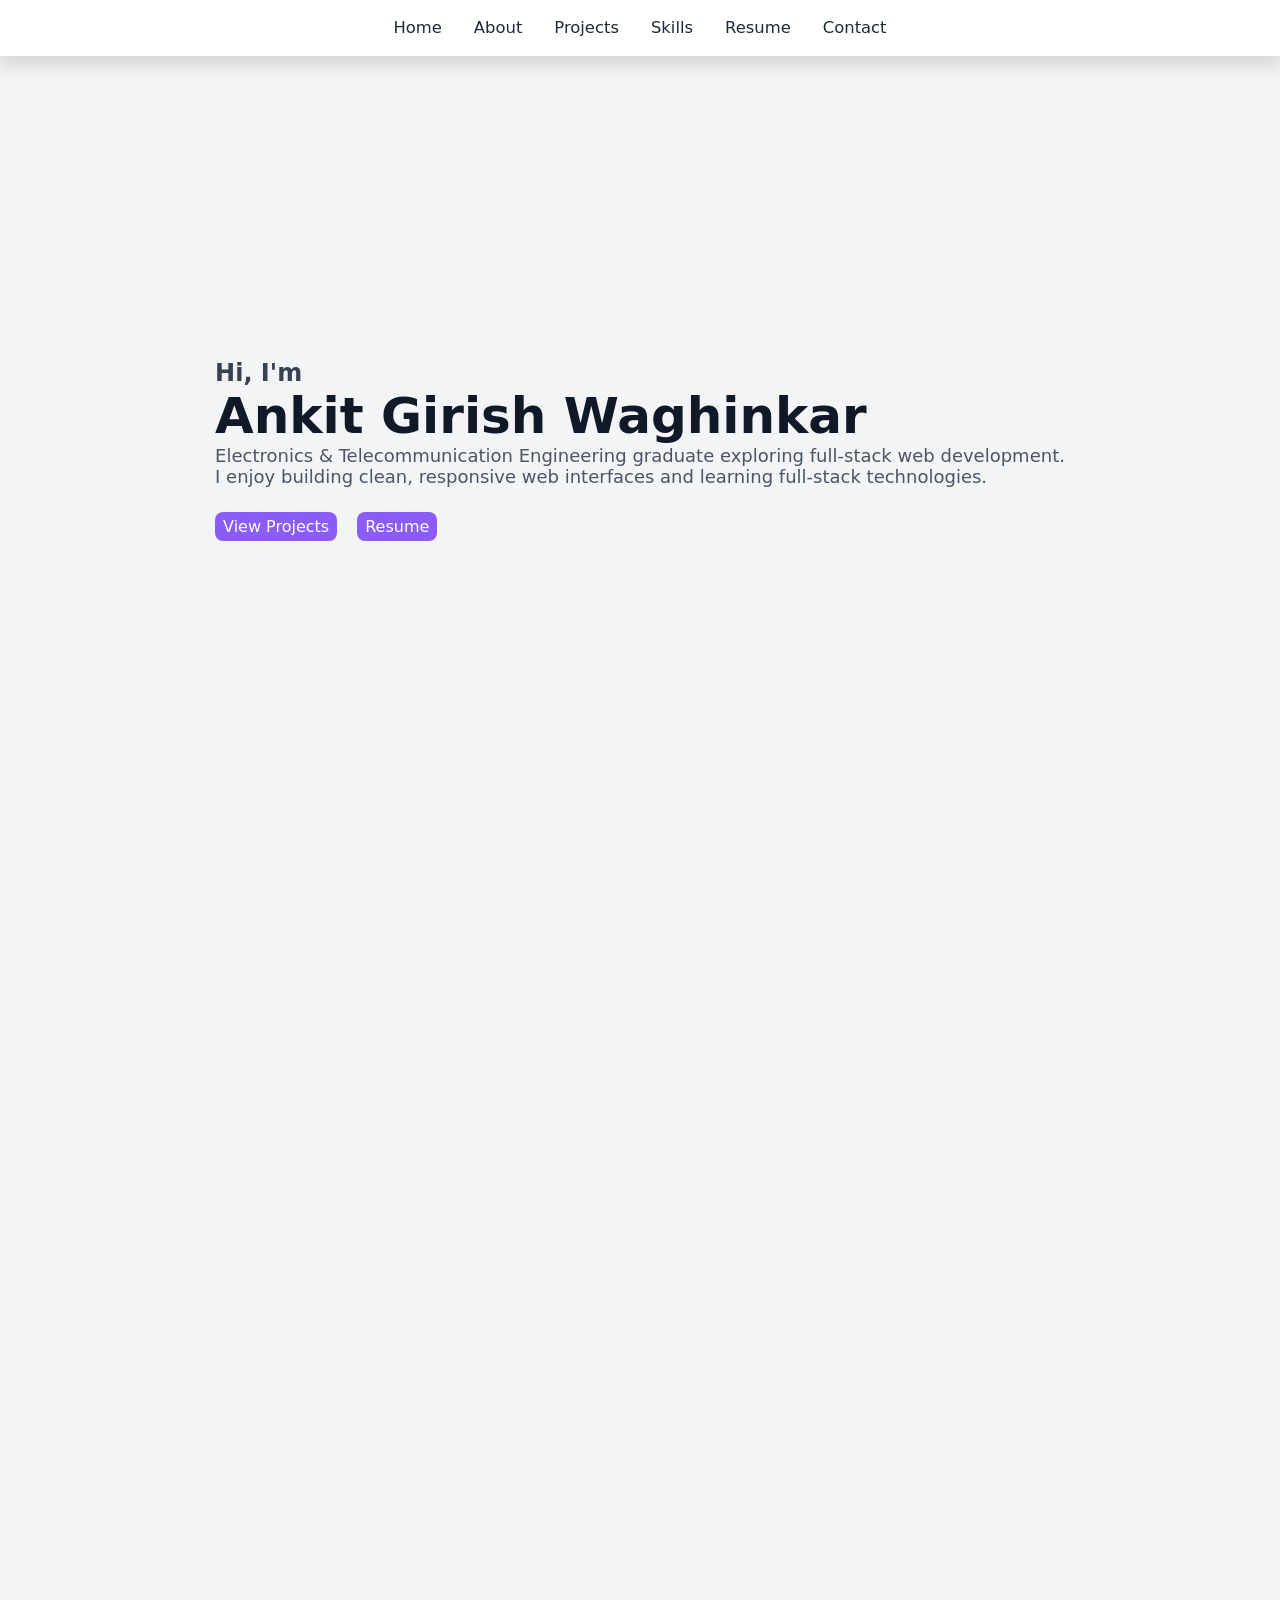
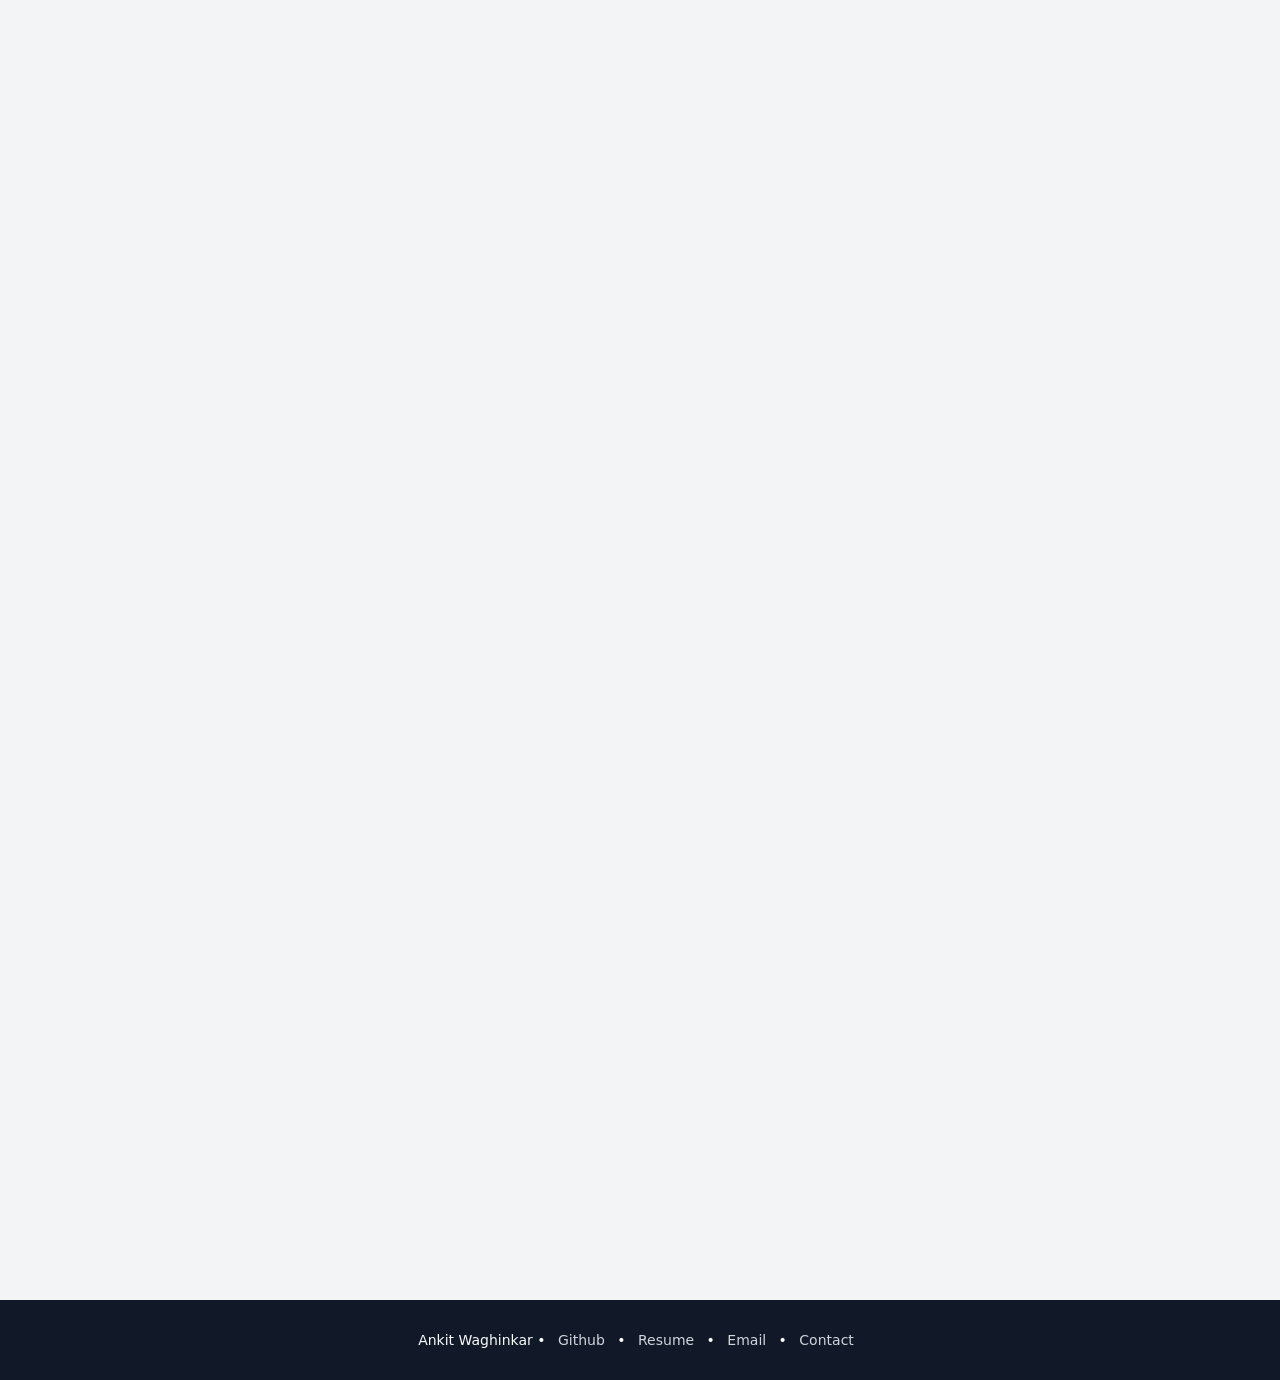
<file: index.html>
<!DOCTYPE html>
<html lang="en">
<head>
    <meta charset="UTF-8">
    <meta name="viewport" content="width=device-width, initial-scale=1.0">
    
    <title>Portfolio</title>
    <link rel="stylesheet" href="style.css">
    <link rel="preconnect" href="https://fonts.googleapis.com">
    <link rel="preconnect" href="https://fonts.gstatic.com" crossorigin>
    <link href="https://fonts.googleapis.com/css2?family=Borel&display=swap" rel="stylesheet">
        
</head>
<body>

  <header>
    <!-- navigation bar -->
     <nav id="navbar">
      <ul>
        <li><a href="#home" class="hideOnMobile">Home</a></li>
        <li><a href="#about" class="hideOnMobile">About</a></li>
        <li><a href="#projects" class="hideOnMobile">Projects</a></li>
        <li><a href="#skills" class="hideOnMobile">Skills</a></li>
        <li><a href="https://AnkitWaghinkar.github.io/Portfolio/Ankit Resume.pdf" target="_blank" rel="noopener noreferrer" class="hideOnMobile">Resume</a></li>
        <li><a href="#contact-me" class="hideOnMobile">Contact</a></li>
        <li class="showSideBar"><button>&#x2630;</button></li>
      </ul>
     </nav>

     <aside id="sidebar">
      <ul>
        <li class="hideSideBar"><button>&#x2715;</button></li>
        <li><a href="#home">Home</a></li>
        <li><a href="#about">About</a></li>
        <li><a href="#projects">Projects</a></li>
        <li><a href="#skills">Skills</a></li>
        <li><a href="https://AnkitWaghinkar.github.io/Portfolio/Ankit Resume.pdf" target="_blank" rel="noopener noreferrer">Resume</a></li>
        <li><a href="#contact-me">Contact</a></li>
      </ul>
     </aside>

  </header>
    
  <aside>
    <div class="sidebar">

    </div>
  </aside>

  <main>
    <!-- home section -->
    <section id="home" class="section">
      <div class="homeDiv">
        <h2>Hi,  I'm </h2>
        <h1>Ankit Girish Waghinkar</h1>

        <p>Electronics & Telecommunication Engineering graduate exploring full-stack web development.</p>

        <p>I enjoy building clean, responsive web interfaces and learning full-stack technologies.</p>

        <div class="homeButtons">
          <a href="#projects" >View Projects</a>
          <a href="https://AnkitWaghinkar.github.io/Portfolio/Ankit Resume.pdf" target="_blank" rel="noopener noreferrer">Resume</a>
        </div>
      </div>

    </section>

    <!-- about section -->
    <section id="about" class="section">
      <div class="aboutDiv">

        <h2>About</h2>
        <div class="aboutme">
          <p>I'm an Electronics & Telecommunication Engineering graduate with hands-on experience in IoT, PCB design, and microcontroller-based systems using Arduino and Raspberry Pi. Over time, I developed a strong interest in web development and began creating clean, responsive projects using HTML, CSS, and JavaScript. <br> <br>

          I enjoy building practical solutions for both hardware and software and I'm gradually expanding into backend technologies like Python, SQL, MongoDB, and Node.js. My portfolio reflects my blend of electronics engineering and web development interests.</p>
        </div>
      </div>
    </section>

    <!-- projects section -->
    <section id="projects" class="section">
      <div class="projectHeading">
        <h2>Projects</h2>
        <p>A collection of my projects and mini-projects.</p>
      </div>
      
      <div class="projectDiv">
        <div class="projectBox">
          <img src="Images/home.png" class="projectImg">
          
          <div class="projectInfoDiv">

            <!-- camping website -->
            <p class="projectTitle">Camping Website</p>
            <p>Tech used: HTML &#8226; CSS &#8226; JavaScript</p>
            
            <div class="projectAnchors">
              Links:
              <a href="https://ankitwaghinkar.github.io/Camping-website-using-HTML-CSS-and-JavaScript/" target="_blank" rel="noopener noreferrer">Live Demo</a>|
              <a href="https://github.com/AnkitWaghinkar/Camping-website-using-HTML-CSS-and-JavaScript" target="_blank" rel="noopener noreferrer">Source Code</a>    
            </div>
          </div>
          
        </div>

        <div class="projectBox">
          <img src="Images/motion-detected.png" class="projectImg proteus">
          
          <!-- PIR motion sensor -->
          <div class="projectInfoDiv">
            <p class="projectTitle">PIR Motion Sensor</p>
            <p>Tech used: Proteus</p>
            
            <div class="projectAnchors">
              Links:
              <a href="https://github.com/AnkitWaghinkar/PIR-Motion-Sensor-Based-Home-Security-System-Using-Arduino-on-Proteus-" target="_blank" rel="noopener noreferrer">Source Code</a>    
            </div>
          </div>
          
        </div>

        <div class="projectBox">
          <img src="Images/Weather App preview.png" class="projectImg">
          
          <!-- Weather APP -->
          <div class="projectInfoDiv">
            <p class="projectTitle">Weather App</p>
            <p>Tech used: HTML &#8226; CSS &#8226; JavaScript</p>
            
            <div class="projectAnchors">
              Links:
              <a href="https://ankitwaghinkar.github.io/Weather-App-using-HTML-CSS-and-JavaScript/" target="_blank" rel="noopener noreferrer">Live Demo</a>|
              <a href="https://github.com/AnkitWaghinkar/Weather-App-using-HTML-CSS-and-JavaScript" target="_blank" rel="noopener noreferrer">Source Code</a>    
            </div>
          </div>
          
        </div>

        <div class="projectBox">
          <img src="Images/Notes App preview.png" class="projectImg">
          
          <!-- Notes App -->
          <div class="projectInfoDiv">
            <p class="projectTitle">Notes App</p>
            <p>Tech used: HTML &#8226; CSS &#8226; JavaScript</p>
            
            <div class="projectAnchors">
              Links:
              <a href="https://ankitwaghinkar.github.io/Notes-App-using-HTML-CSS-and-JavaScript/" target="_blank" rel="noopener noreferrer">Live Demo</a>|
              <a href="https://github.com/AnkitWaghinkar/Notes-App-using-HTML-CSS-and-JavaScript" target="_blank" rel="noopener noreferrer">Source Code</a>    
            </div>
          </div>
          
        </div>

        <div class="projectBox">
          <img src="Images/Music Player preview.png" class="projectImg">
          
          <!-- Music Player -->
          <div class="projectInfoDiv">
            <p class="projectTitle">Music Player</p>
            <p>Tech used: HTML &#8226; CSS &#8226; JavaScript</p>
            
            <div class="projectAnchors">
              Links:
              <a href="https://ankitwaghinkar.github.io/Music-Player-using-HTML-CSS-and-JavaScript/" target="_blank" rel="noopener noreferrer">Live Demo</a>|
              <a href="https://github.com/AnkitWaghinkar/Music-Player-using-HTML-CSS-and-JavaScript" target="_blank" rel="noopener noreferrer">Source Code</a>    
            </div>
          </div>
          
        </div>
      </div>

      <div class="endProject">
        <p>Currently working on backend and full-stack projects using Python, SQL, MongoDB, and Node.js.</p>
      </div>

    </section>

    <!-- skills -->
    <section id="skills" class="section">
      <div class="skills-div">
        <div class="skills-heading">
          <h2>Skills</h2>
          <p class="subtitle">Everything I've learned and practiced so far</p>
        </div>
        
        <div class="skills-titles">
          <p class="skills-p">Web Development:</p>
        </div>
        <div class="logo-div">
          <!-- Html -->
          <img src="Icons/HTML5_logo edited.png" alt="HTML" class="logo" loading="lazy">
        </div>

        <div class="logo-div">
          <!-- CSS -->
          <img src="Icons/CSS3_logo edited.png" alt="CSS" class="logo" loading="lazy">
        </div>

        <div class="logo-div">
          <!-- Javascript -->
          <img src="Icons/JavaScript-logo.png" alt="JS" class="logo" loading="lazy">
        </div>

        <div class="logo-div">
          <!-- Github -->
          <img src="Icons/github-6980894_640.png" alt="Github" class="logo" loading="lazy">
        </div>

        <div class="skills-titles">
          <p class="skills-p">Programming Languages:</p>
        </div>
          
        <div class="logo-div">
          <!-- Python -->
          <img src="Icons/Python-logo-notext.svg.png" alt="Python" class="logo" loading="lazy">
        </div>

        <div class="logo-div">
          <!-- C -->
          <img src="Icons/C_Logo.png" alt="C" class="logo" loading="lazy">
        </div>

        <div class="logo-div">
          <!-- SQL -->
          <img src="Icons/SQL.png" alt="SQL" class="logo" loading="lazy">
        </div>

        <div class="logo-div">
          <!-- OOPS Java -->
          <img src="Icons/[CITYPNG.COM]HD Java Coffee Cup Logo Transparent PNG - 2000x2000.png" alt="OOPS" class="logo" loading="lazy">  
        </div>

        <div class="skills-titles">
          <p class="skills-p">Hardware & Tools:</p>
        </div>

        <div class="logo-div">
          <!-- Arduino -->
          <img src="Icons/Arduino_Logo.svg.png" alt="Arduino" class="logo" loading="lazy">
        </div>

        <div class="logo-div">
          <!-- Raspberry PI -->
          <img src="Icons/Raspberry.png" alt="Raspberry" class="logo" loading="lazy">
        </div>

        <div class="logo-div">
          <!-- Proteus -->
          <img src="Icons/Proteus Logo.png" alt="Proteus" class="logo" loading="lazy">
        </div>

        <div class="skills-titles">
          <p class="skills-p">Database:</p>
        </div>

        <div class="logo-div">
          <!-- MongoDB -->
          <img src="Icons/MongoDB.png" alt="MongoDB" class="logo" loading="lazy">
        </div>

        <div class="skills-titles">
          <p class="skills-p">Design & Editing:</p>
        </div>

        <div class="logo-div">
          <!-- Autocad -->
          <img src="Icons/AutoCad edited.png" alt="AutoCad" class="logo" loading="lazy">
        </div>

        <div class="logo-div">
          <!-- Adobe Photoshop -->
          <img src="Icons/Adobe_Photoshop_CC_icon.svg.png" alt="Photoshop" class="logo" loading="lazy">
        </div>

        <div class="logo-div">
          <!-- Sony Vegas -->
          <img src="Icons/sony-vegas-logo-icon.png" alt="Sony Vegas" class="logo" loading="lazy">
        </div>

        <div class="skills-titles">
          <p class="skills-p">Currently Learning</p>
        </div>

        <div class="logo-div">
          <!-- Node.js -->
          <img src="Icons/Node.js.png" alt="Node.js" class="logo" loading="lazy">
        </div>

        <div class="logo-div">
          <!-- figma -->
          <img src="Icons/Figma-1-logo.png" alt="Figma" class="logo" loading="lazy">
        </div>
      </div>
    </section>

    <!-- contact section -->
    <section id="contact-me" class="section">

      <div class="contact">
      <!-- personal details -->
        <div class="personal-details">
          <div class="my-phone">
            <p class="personal-label">Mobile Number</p>
            <p class="personal-label-info"> 
              <img src="Icons/phone-contact.png" class="personal-details-icons"> 
              7506317943
            </p>
            <button class="personal-copy-btn">Copy</button>
          </div>

          <div class="my-email">
            <p class="personal-label">Email Address</p>
            <p class="personal-label-info"> 
              <img src="Icons/email-contact.png" class="personal-details-icons"> 
              ankit.waghinkar@gmail.com
            </p>
            <button class="personal-copy-btn">Copy</button>
          </div>

          
        </div>

      <!-- contact form -->
        <div class="contact-form">
          <p class="contact-heading">Get in Touch</p>
          <p class="contact-subheading">Available for work and open to new projects.</p>

          <!-- form -->
          <form action="https://api.web3forms.com/submit" method="POST">
            
            <input type="hidden" name="access_key" value="aaf78e6a-725f-4de4-a6f5-43fa888fe339">

            <!-- to redirect on my thank you page -->
             <input type="hidden" name="redirect" value="https://ankitwaghinkar.github.io/Portfolio/thank.html">

            <!-- For bot checking -->
            <input type="hidden" name="captcha" value="true">
            <input type="checkbox" name="botcheck" style="display:none;">

            <div class="form-group">
              <input type="text" name="first-name" id="first-name" required placeholder="">
              <label for="first-name">First Name</label>
            </div>

            <div class="form-group">
              <input type="text" name="last-name" id="last-name" required placeholder="">
              <label for="last-name">Last Name</label>
            </div>
            
            <div class="form-group">
              <input type="email" name="email" id="email" placeholder="" required>
              <label for="email">Email Address</label>
            </div>  

            <div class="form-group">
              <input type="tel" name="phone-number" id="phone-number" placeholder="" pattern="[0-9]{10,}" title="Please enter at least 10 digits">
              <label for="phone-number">Phone</label>
            </div>
            
            <div class="form-group">
              <textarea name="message" id="message" placeholder="" rows="2"></textarea>
              <label for="message" class="textarea-label">Drop a Message</label>
            </div>

            <div class="form-group">
              <button type="submit" class="contact-submit-btn">Send Message</button>
            </div> 
          </form>
        </div>      
      </div>
    </section>
  </main>
  
  <footer>
    <p>
      Ankit Waghinkar &#8226;
      <a href="https://github.com/AnkitWaghinkar?tab=repositories" target="_blank" rel="noopener noreferrer">Github</a> &#8226;
      <a href="https://AnkitWaghinkar.github.io/Portfolio/Ankit Resume.pdf" target="_blank" rel="noopener noreferrer">Resume</a> &#8226;
      <a href="mailto:ankit.waghinkar@gmail.com">Email</a> &#8226;
      <a href="#contact-me">Contact</a> 
    </p>
  </footer>
<script src="script.js"></script>
</body>

</html>
</file>
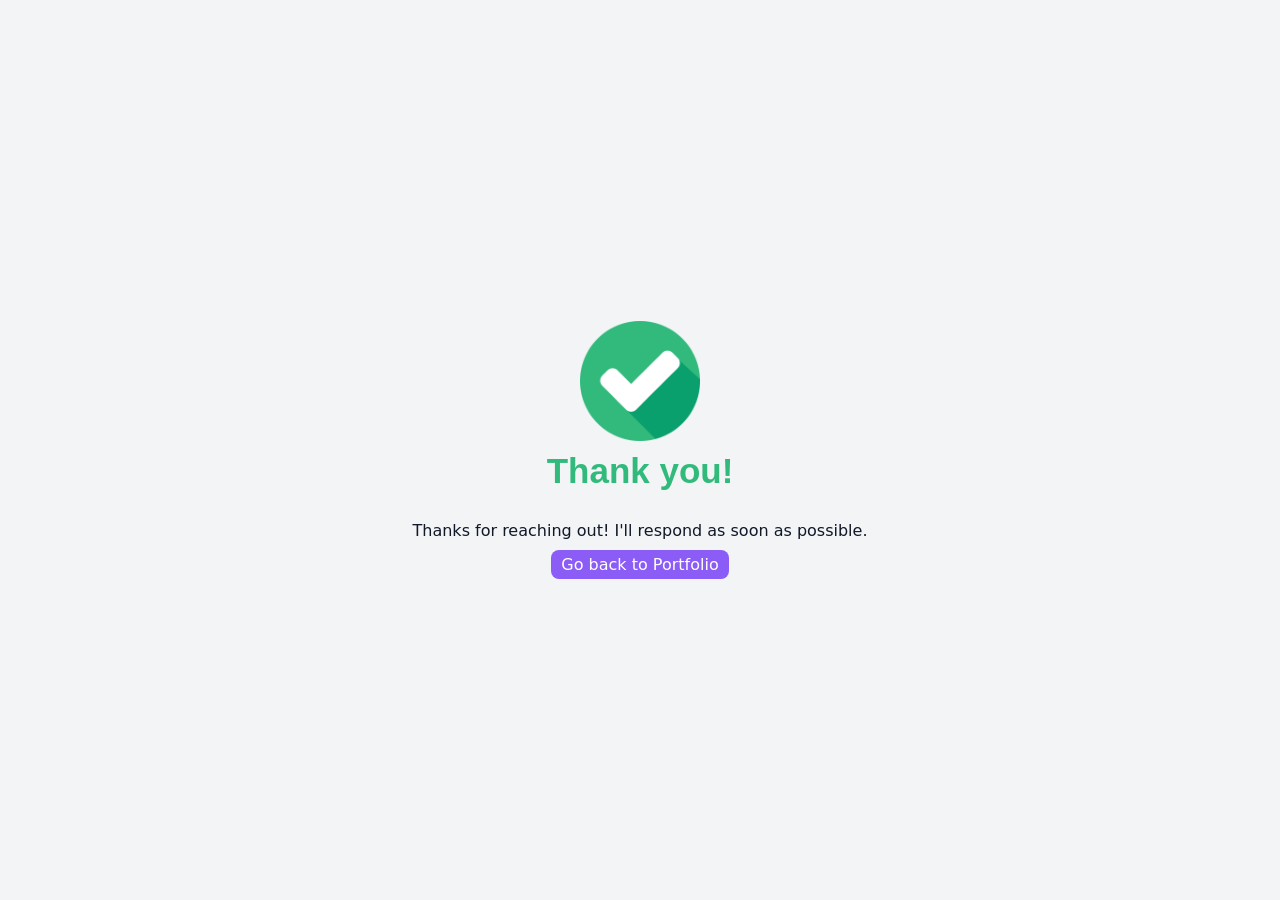
<file: thank.html>
<!DOCTYPE html>
<html lang="en">
<head>
    <meta charset="UTF-8">
    <meta name="viewport" content="width=device-width, initial-scale=1.0">
    <title>Thank you</title>
    <link rel="stylesheet" href="thank.css">
</head>
<body>

    <div>
        <img src="Icons/check.png" class="checkImg">
        <h2>Thank you!</h2>
        <p>Thanks for reaching out! I'll respond as soon as possible.</p>
        <a href="index.html">Go back to Portfolio</a>
    </div>
    
    <script src="script.js"></script>
</body>
</html>
</file>
<file: style.css>
:root{
    --body-backgorund: #f3f4f6;
    --nav-footer: ;
    --color-div-bg: #ffffff; 
    --color-div-border: #cbd5e1;

    --shadow-mid: 0 4px 6px rgba(0, 0, 0, 0.08);
    --shadow-sm: 0 1px 2px rgba(0, 0, 0, 0.05);
    --shadow-lg: 0 10px 15px rgba(0, 0, 0, 0.12);

    /* Text */
    --color-heading: #111827;
    --color-subtitle: #374151;
    --color-text: #1f2937;
    --color-muted: #6b7280;

    /* Accent */
    --color-accent: #8b5cf6;
    --color-accent-hover: #7c3aed;

    /* Forms & Inputs */
    --color-input-bg: #ffffff;
    --color-input-border: #cbd5e1;   /* darker border */
    --color-input-text: #111827;
    --color-input-focus: var(--color-accent);

    /* Buttons */
    --color-btn-bg: var(--color-accent);
    --color-btn-text: #ffffff;
    --color-btn-hover: var(--color-accent-hover);

    /* Links */
    --color-link: var(--color-accent);
    --color-link-hover: var(--color-accent-hover);

    /* Nav */
    --nav-bg: #ffffff;
    --nav-text: #1f2937;
    --nav-text-hover: var(--color-accent);

    /* Footer */
    --footer-bg: #111827;
    --footer-text: #f9fafb;
    --footer-link: #d1d5db;
    --footer-link-hover: var(--color-accent);
}

*{
    margin: 0;
    padding: 0;
    font-family: system-ui, -apple-system, BlinkMacSystemFont, 'Segoe UI', Roboto, Oxygen, Ubuntu, Cantarell, 'Open Sans', 'Helvetica Neue', sans-serif;
}

html{
    scroll-behavior: smooth;
}

body{
    display: flex;
    flex-direction: column;
    background-color: var(--body-backgorund);
}

/* navigation bar */
nav{
    display: flex;
    position: fixed;
    width: 100%;
    z-index: 1;
    background-color: var(--nav-bg);
    box-shadow: var(--shadow-lg);
    transition: all 0.5s ease-in-out;
}

nav ul{
    display: flex;
    justify-content: center;
    align-items: center;
    width: 100%;
}

nav  li{
    list-style: none;
    height: 3.5rem;
}

nav  a{
    position: relative;
    text-decoration: none;
    padding: 0 1rem;
    line-height: 3.5rem;
    font-size: 1.025rem;
    display: flex;
    align-items: center;
    color: var(--nav-text);
    transition: all 0.2s linear;
}

nav a:hover{
    color: var(--nav-text-hover);
    background-color: #d4cbe148;
}

nav li:last-child{
    display: none;

    @media (max-width:580px) {
        margin-left: auto;
        display: block;
    }
}

nav button,
#sidebar button{
    border: none;
    background: none;
    font-size: 1.1rem;
    text-align: start;
    padding: 0 1rem;
    cursor: pointer;
    width: 100%;
    line-height: 3.5rem;
    color: var(--nav-text);
}

/* hide nav link on mobile */
@media (max-width:580px) {
    .hideOnMobile{
        display: none;
        transition: all 0.3s ease-in-out;
    }
}

/* sidebar */
#sidebar {
    position: fixed;
    top: 0;
    right: -17rem;
    z-index: 1;
    width: 15.625rem;
    height: 100%;
    background: var(--nav-bg);
    box-shadow: -2px 0 8px rgba(0, 0, 0, 0.226);
    transition: all 0.5s ease-in-out;
    padding: 2rem 0;

    @media (min-width:580px) {
        display: none;
    }
}

#sidebar ul {
    list-style: none;
    padding: 0;
}

#sidebar li {
    margin: 0.1rem 0;
}

#sidebar li:hover{
    background-color: #d4cbe148;
}

#sidebar a{
    text-decoration: none;
    color: var(--nav-text);
    width: 100%;
    display: flex;
    justify-content: flex-start;
    align-items: center;
    padding: 0.8rem 1.2rem;
    transition: all 0.3s ease-in-out;
}

#sidebar a:hover{
    color: var(--nav-text-hover);
}

#sidebar.open{
    right: 0;
}

section{
    display: flex;
    justify-content: center;
    align-items: center;
    flex-direction: column;
    min-height: 100dvh;
}

/* Home section */
.homeDiv h2{
   margin-inline: 25px;
   color: #374151;
}

.homeDiv h1{
   margin-inline: 25px;
   font-size: 50px;
   color: #111827;
}

.homeDiv p{
    margin-inline: 25px;
    font-size: 18px;
    color: #4b5563;
}

.homeButtons{
    display: flex;
    justify-content: flex-start;
    gap: 20px;
    margin-inline: 25px;
    margin-top: 25px;
}

.homeButtons a{
    background-color: var(--color-accent);
    color: var(--color-btn-text);
    text-decoration: none;
    padding: 5px 8px 5px 8px;
    border-radius: 8px;
    transition: all 0.3s linear;
}

.homeButtons a:hover{
    transform: translateY(-4px);
    background-color: var(--color-accent-hover);
}

#home{
    text-align: left;
}

/* About Page */
.aboutDiv{
    display: flex;
    justify-content: center;
    align-items: center;
    flex-direction: column;
    width: 75%;
    margin: 15px;

    @media (max-width:400px) {
        width: 100%;
    }
}

.aboutDiv h2{
    font-size: 32px;
}

.aboutme{
    color: var(--color-text);
    font-size: 16px;
}

/* project section */
.projectHeading{
    display: flex;
    justify-content: center;
    align-items: center;
    flex-direction: column;
    margin: 10px;
}

.projectHeading h2{
    color: var(--color-heading);
    font-size: 2rem;
}

.projectHeading p{
    color: var(--color-subtitle);
    text-align: center;
}

.endProject{
    display: flex;
    justify-content: center;
    align-items: center;
    flex-direction: column;
    margin: 10px;
    height: auto;
}

.endProject p{
    color: var(--color-subtitle);
    text-align: center;
    margin-bottom: 80px;
}

/* project cards */
.projectDiv{
    display: flex;
    justify-content: center;
    align-items: center;
    flex-wrap: wrap;
    gap: 25px;
    margin-block: 15px;
}

.projectBox{
    background-color: var(--nav-bg);
    border-radius: 8px;
    box-shadow: var(--shadow-mid);
    height: 240px;
    padding-bottom: 5px;
    width: 280px;
    position: relative;
    border: 1px solid #6b728071;
}

.projectImg{
    width: 250px;
    justify-self: center;
    margin-inline: 15px;
}

/* for proteus image */
.proteus{
    margin-top: 20px;
}

.projectInfoDiv{
    display: flex;
    justify-content: center;
    align-items: center;
    flex-direction: column;
    padding-block: 5px;
    position: absolute;
    bottom: 5px;
    width: 100%;
    border-radius: 0 0 8px 8px;
    color: var(--color-text);
    background-color: var(--nav-bg);
    gap: 5px;
}

.projectTitle{
    font-weight: 600;
}

.projectAnchors{
    display: flex;
    justify-content: center;
    align-items: center;
}

.projectAnchors a{
    padding: 5px 8px 5px 8px;
    border-radius: 8px;
    color: var(--color-input-text);
    text-decoration: none;
    transition: all 0.3s linear;
}

.projectAnchors a:hover{
    background-color: var(--color-accent);
    color: var(--color-btn-text);
    transform: translateY(-4px);
}

/* skills section */
.skills-div{
    width: 70%;
    padding: 2rem;
    display: grid;
    grid-template-columns: repeat(auto-fill, minmax(5rem, 1fr));
    gap: 0.7rem;
    justify-content: center;
}

.skills-heading{
    text-align: center;
    grid-column: 1 / -1;
}

.skills-heading h2{
    color: var(--color-heading);
    font-size: 2rem;
}

.skills-heading p{
    color: var(--color-subtitle);
}

.skills-titles{
    grid-column: 1 / -1;
}

/* skills heading */
.skills-p{
    color: var(--color-text);
}

/* logo container */
.logo-div{
    height: 4.2rem;
    width: 4.2rem;
    display: flex;
    justify-content: center;
    align-items: center;
    background-color: var(--color-div-bg);
    border-radius: 0.5rem;
    border: 0.1rem solid var(--color-div-border);
    box-shadow: var(--shadow-mid);
    transition: all 0.2s linear;
}

.logo-div:hover{
    background-color: #8a5cf681;
    box-shadow: 0px 10px 20px #8a5cf681;
    transform: translateY(-0.25rem);
    cursor: pointer;
}

/* logos */
.logo{
    justify-self: center;
    height: 3rem;
    width: 3rem;
    object-fit: contain;
}

/* contact section */
.contact{
    display: grid;
    grid-template-columns: 18rem 1fr;
}

.personal-details{
    display: flex;
    justify-content: center;
    align-items: center;
    flex-direction: column;
    gap: 1rem;
}

.my-email,
.my-phone{
    display: grid;
    background-color: var(--color-div-bg);
    border: 0.1rem solid var(--color-div-border);
    box-shadow: var(--shadow-mid);
    width: 14rem;
    border-radius: 0.5rem;
    padding: 1rem;
    padding-bottom: 1.5rem;
    color: var(--color-muted);
}

.personal-label{
    color: var(--color-muted);
}

.personal-label-info{
    color: var(--color-text);
}

/* .personal details icon */
.personal-details-icons{
    position: relative;
    filter: invert(10%) sepia(66%) saturate(414%) hue-rotate(174deg) brightness(97%) contrast(87%);
}

.my-phone .personal-details-icons{
    top: 0.1rem;
    left: 0.1rem;
    height: 0.8rem;
    width: 0.7rem;
}

.my-email .personal-details-icons{
    width: 1rem;
    top: 0.25rem;
    height: 1.1rem;
}

/* copy button */
.personal-copy-btn{
    padding: 0.3rem 0.6rem;
    border-radius: 0.3rem;
    width: 3.5rem;
    position: relative;
    top: 0.5rem;
    justify-self: center;
    cursor: pointer;
    border: none;
    background-color: var(--color-accent);
    color: var(--color-btn-text);
    transition: all 0.2s linear;
}

.personal-copy-btn:hover {
    background-color: var(--color-btn-hover);
    transform: translateY(-0.2rem);
}

.personal-details:has(.personal-copy-btn:hover) .personal-label{
    color: var(--color-accent);
}

/* Contact form*/
.contact-form{
    display: flex;
    justify-content: center;
    align-items: center;
    flex-direction: column;
}

.contact-heading{
    font-size: 2rem;
    color: var(--color-heading);

    @media (max-width:770px) {
        padding: 0 1.5rem;
    }
}

.contact-subheading{
    color: var(--color-subtitle);

    @media (max-width:770px) {
        padding: 0 1.5rem;
    }
}

/* form */
form{
    position: relative;
    top: 0.4rem;
    width: 80%;
    padding: 2rem;
    background-color: var(--color-div-bg);
    border-radius: 0.5rem;
    border: 0.1rem solid var(--color-div-border);
    display: grid;
    gap: 1.5rem;
    grid-template-columns: 1fr 1fr;
    box-shadow: var(--shadow-mid);

    @media (max-width:770px) {
        grid-template-columns: 1fr;
        padding: 2rem 1rem;
    }
}

.form-group{
    display: grid;
    position: relative;
}

.form-group:last-child,
.form-group:nth-child(9){
    grid-column: 1 / -1;
}

input,
textarea{
    font: inherit;
    width: 100%;
    padding: 0.7rem;
    box-sizing: border-box;
    border-radius: 0.4rem;
    color: var(--color-input-text);
    border: 0.1rem solid var(--color-input-border);
    outline: none;
}

textarea{
    resize: none;
}

label{
    position: absolute;
    transition: all 0.2s ease-in-out;
    top: 0.65rem;
    left: 0.8rem;
    padding: 0 0.25rem;
    text-align: center;
    color: var(--color-input-text);
}

input:not(:placeholder-shown) + label,
input:focus + label{
    font-size: 0.85rem;
    top: -0.65rem;
    background-color: var(--color-div-bg);
    color: var(--color-accent-hover);
}

textarea:focus + label,
textarea:not(:placeholder-shown) + label {
    top: -0.65rem;
    left: 50%;
    transform: translateX(-50%);
    font-size: 0.85rem;
    padding: 0 0.25rem;
    background-color: var(--color-div-bg);
    color: var(--color-accent-hover);
}

/* form submit button */
.contact-submit-btn{
    width: fit-content;
    padding: 0.3rem 0.8rem;
    border-radius: 0.5rem;
    border: none;
    justify-self: center;
    background-color: var(--color-accent);
    color: var(--color-btn-text);
    cursor: pointer;
    transition: all 0.2s linear;
}

.contact-submit-btn:hover{
    background-color: var(--color-accent-hover);
    transform: translateY(-0.2rem);
}

.form-group:last-child{
    justify-content: center;
}

/* footer */
footer{
    padding: 2rem;
    background-color: var(--footer-bg);
    color: var(--footer-text);
    text-align: center;
    font-size: 0.875rem;
}

footer a{
    text-decoration: none;
    color: var(--footer-link);
    margin: 0 0.5rem;
    transition: all 0.2s ease-in-out;
}

footer a:hover{
    color: var(--footer-link-hover);
}


/* for smooth animation */
.section {
    opacity: 0;
    transform: translateY(40px);   
    transition: all 0.8s ease-out; 
}

.section.show {
    opacity: 1;
    transform: translateY(0);     
}
</file>
<file: thank.css>
:root{
    --body-backgorund: #f3f4f6;
    --thank: #32ba7c;
    --color-div-bg: #ffffff; 
    --color-div-border: #cbd5e1;

    --shadow-mid: 0 4px 6px rgba(0, 0, 0, 0.08);
    --shadow-sm: 0 1px 2px rgba(0, 0, 0, 0.05);
    --shadow-lg: 0 10px 15px rgba(0, 0, 0, 0.12);

    /* Text */
    --color-heading: #111827;
    --color-subtitle: #374151;
    --color-text: #1f2937;
    --color-muted: #6b7280;

    /* Accent */
    --color-accent: #8b5cf6;
    --color-accent-hover: #7c3aed;

    /* Forms & Inputs */
    --color-input-bg: #ffffff;
    --color-input-border: #cbd5e1;   /* darker border */
    --color-input-text: #111827;
    --color-input-focus: var(--color-accent);

    /* Buttons */
    --color-btn-bg: var(--color-accent);
    --color-btn-text: #ffffff;
    --color-btn-hover: var(--color-accent-hover);
    --nav-bg: #ffffff;

}

*{
    margin: 0;
    padding: 0;
    font-family: system-ui, -apple-system, BlinkMacSystemFont, 'Segoe UI', Roboto, Oxygen, Ubuntu, Cantarell, 'Open Sans', 'Helvetica Neue', sans-serif;
}

html{
    scroll-behavior: smooth;
}

body{
    min-height: 100vh;
    display: flex;
    justify-content: center;
    align-items: center;
    flex-direction: column;
    background-color: var(--body-backgorund);
}

div{
    display: flex;
    justify-content: center;
    align-items: center;
    flex-direction: column;
}

.checkImg{
    height: 120px;
    width: 120px;
    margin-bottom: 10px;
}

h2{
    font-size: 35px;
    font-family: Arial, Helvetica, sans-serif;
    margin-bottom: 20px;
    color: var(--thank);
}

p{
    color: var(--color-heading);
    margin: 10px;
}

a{
    padding: 5px 10px 5px 10px;
    border-radius: 8px;
    background-color: var(--color-btn-bg);
    text-decoration: none;
    color: var(--color-btn-text);
    transition: all 0.3s ease-in-out;
}

a:hover{
    background-color: var(--color-accent-hover);
    transform: translateY(-4px);
    box-shadow: 0 8px 12px 2px rgba(19, 22, 29, 0.507);
}
</file>
